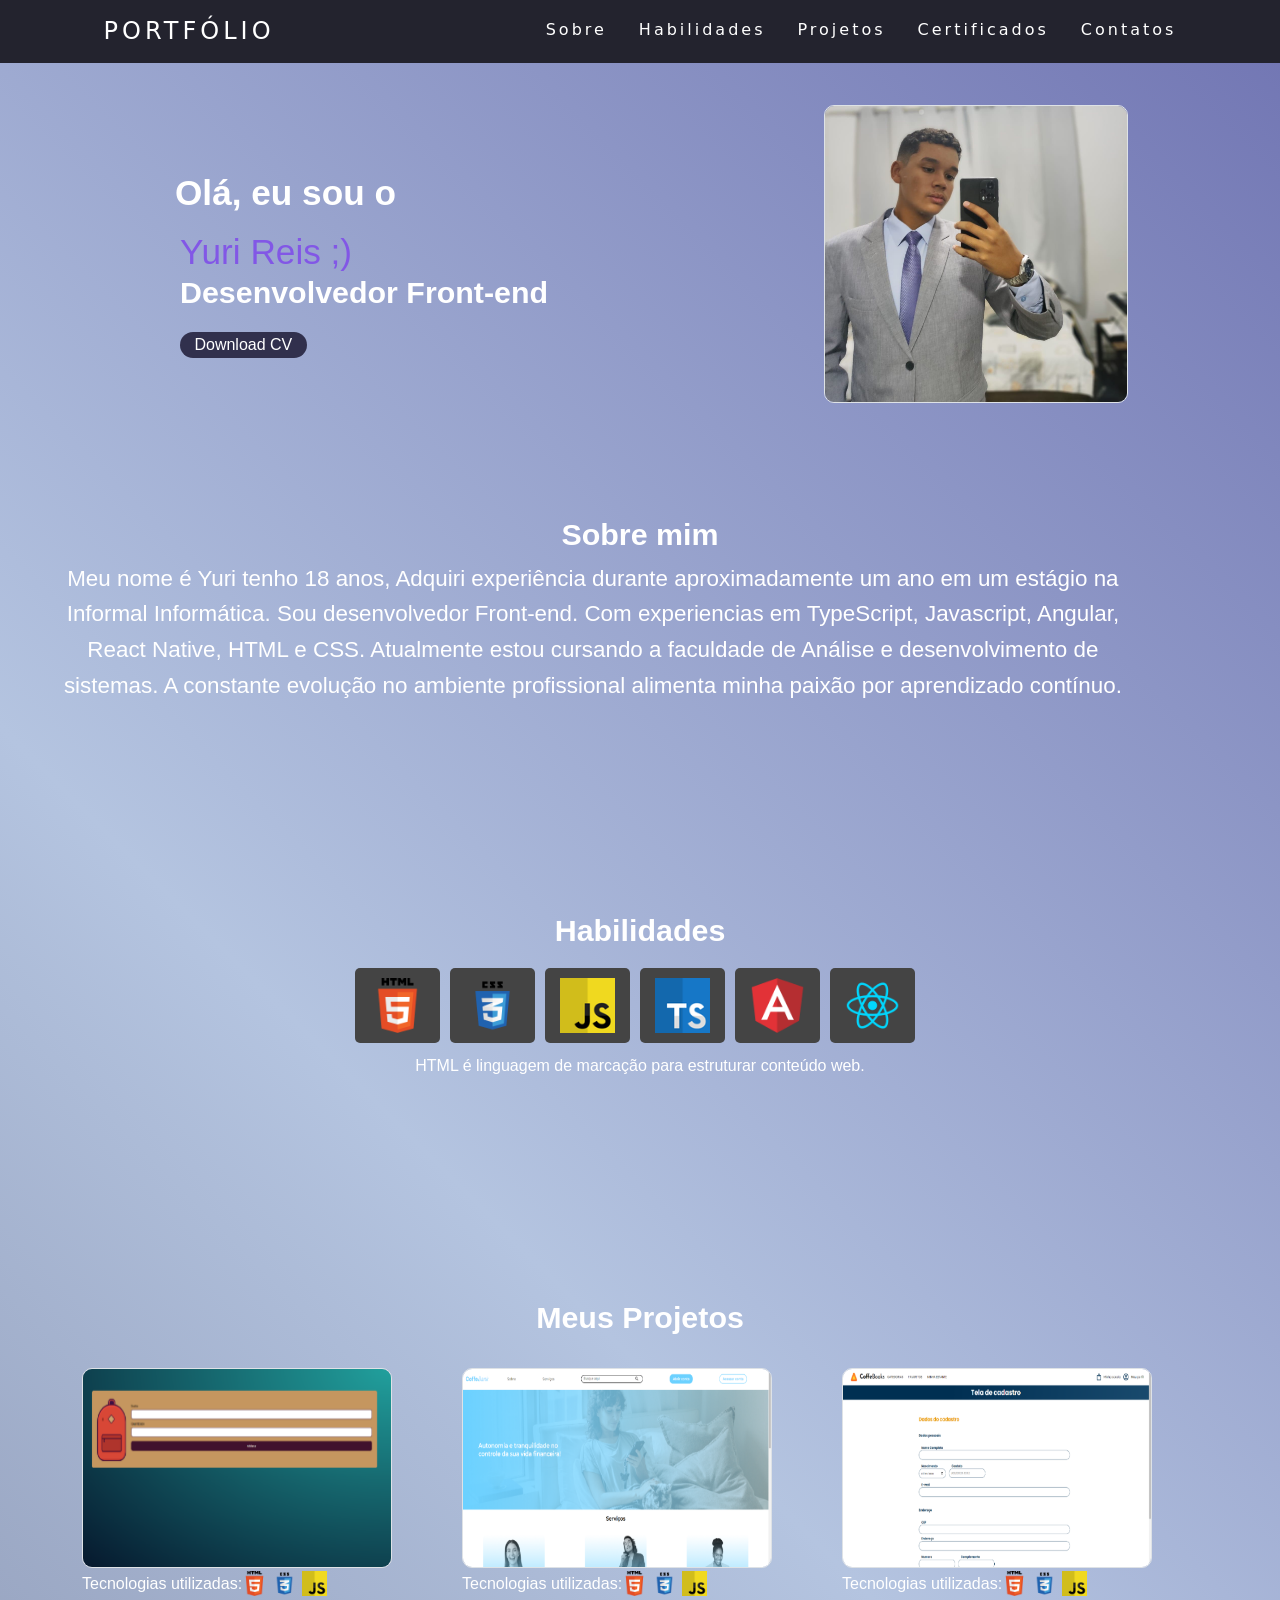
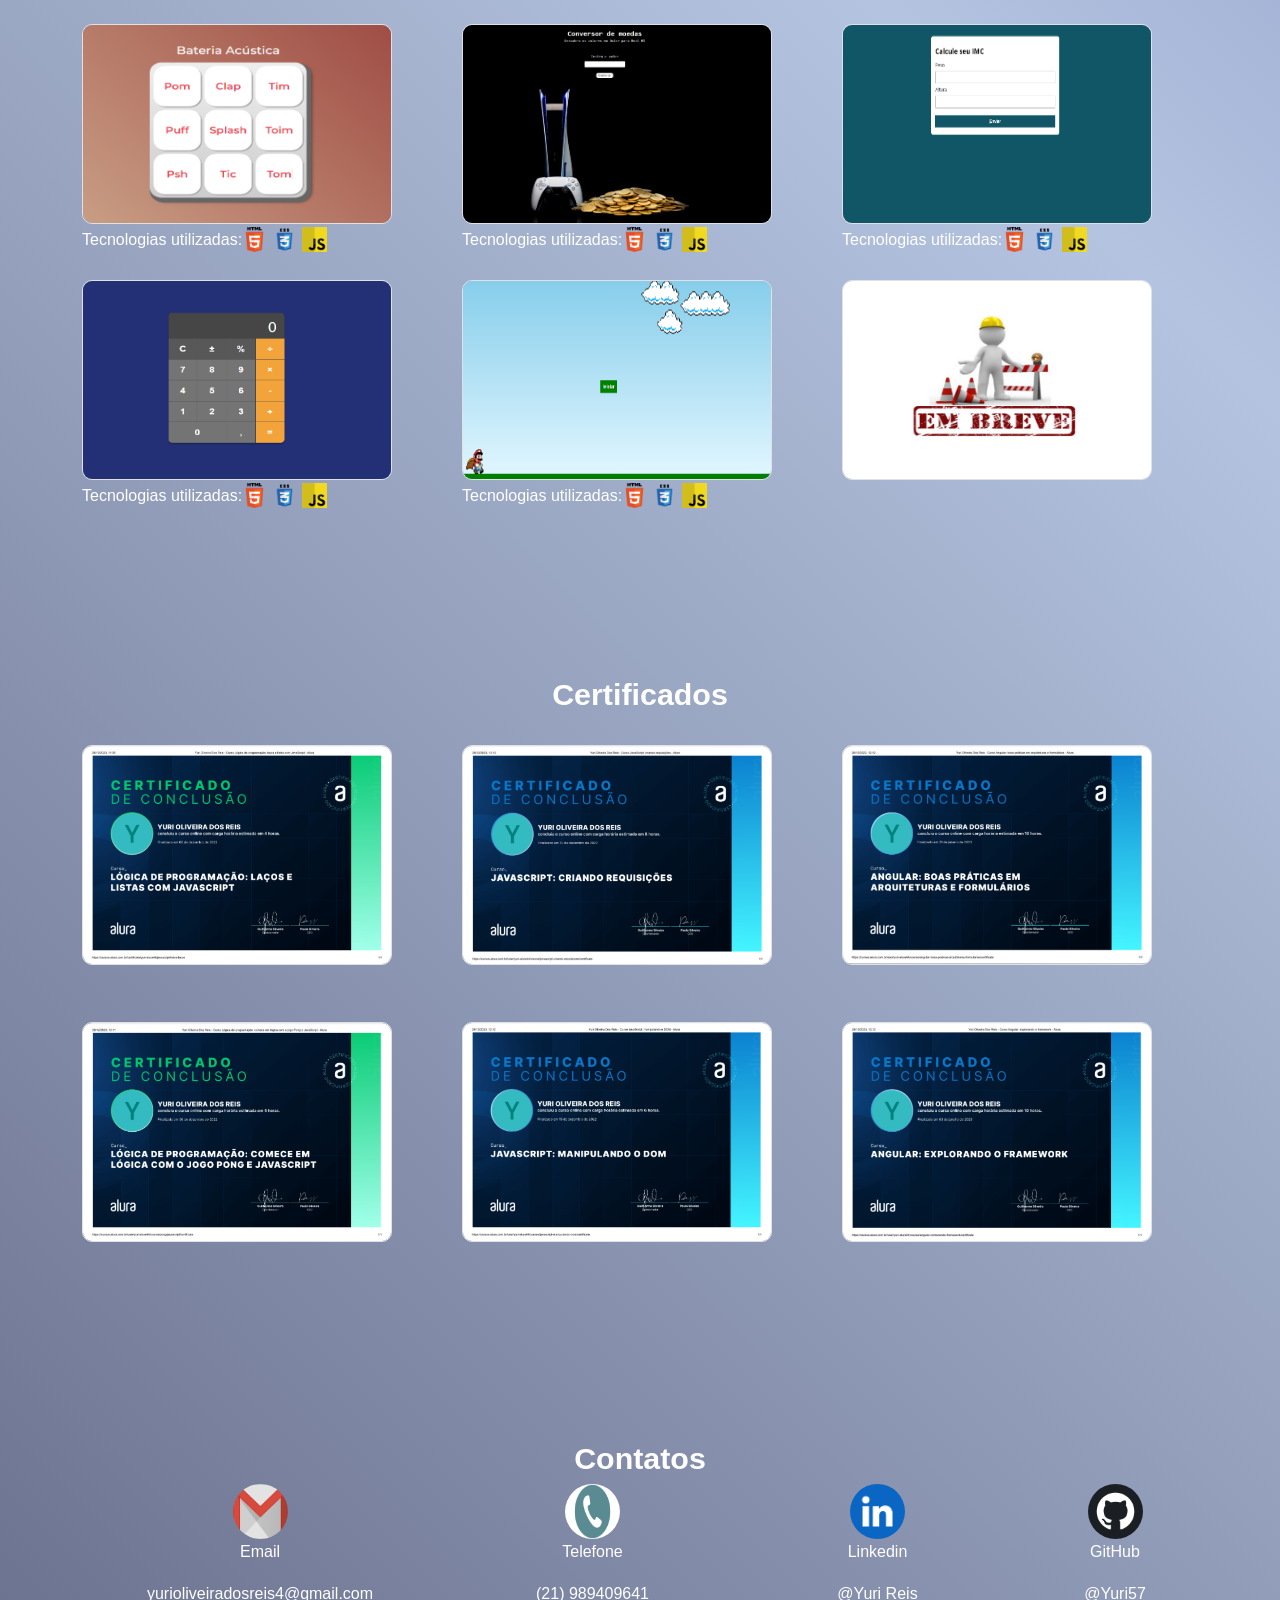
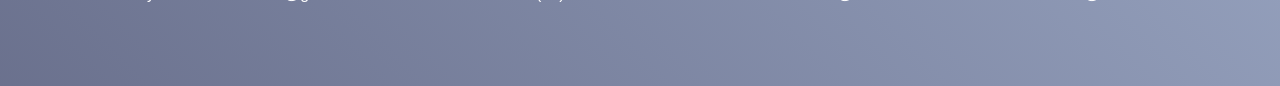
<file: index.html>
<!DOCTYPE html>
<html lang="pt-br">
  <head>
    <link
      href="https://cdn.jsdelivr.net/npm/bootstrap@5.3.3/dist/css/bootstrap.min.css"
      rel="stylesheet"
      integrity="sha384-QWTKZyjpPEjISv5WaRU9OFeRpok6YctnYmDr5pNlyT2bRjXh0JMhjY6hW+ALEwIH"
      crossorigin="anonymous"
    />
    <script
      src="https://cdn.jsdelivr.net/npm/bootstrap@5.3.3/dist/js/bootstrap.bundle.min.js"
      integrity="sha384-YvpcrYf0tY3lHB60NNkmXc5s9fDVZLESaAA55NDzOxhy9GkcIdslK1eN7N6jIeHz"
      crossorigin="anonymous"
    ></script>
    <link rel="stylesheet" href="css/header.css" />
    <link rel="stylesheet" href="css/sobre.css" />
    <link rel="stylesheet" href="css/habilidades.css" />
    <link rel="stylesheet" href="css/projetos.css" />
    <link rel="stylesheet" href="css/certificados.css" />
    <link rel="stylesheet" href="css/contato.css" />
    <link rel="icon" type="images/YURI.png" href="images/YURI.png" />

    <meta charset="UTF-8" />
    <meta name="viewport" content="width=device-width, initial-scale=1.0" />
    <title>Portfólio | Yuri Reis</title>
  </head>
    <body>
      <header>
        <nav>
          <a class="logo" href="#sobre">Portfólio</a>
          <div class="mobile-menu">
            <div class="line1"></div>
            <div class="line2"></div>
            <div class="line3"></div>
            <div class="line4"></div>
          </div>
          <ul class="nav-list">
            <li><a href="#sobre">Sobre</a></li>
            <li><a href="#habilidades">Habilidades</a></li>
            <li><a href="#projetos">Projetos</a></li>
            <li><a href="#certificados">Certificados</a></li>
            <li><a href="#contato">Contatos</a></li>
          </ul>
        </nav>
      </header>
      <section id="sobre">
        <div class="rodape">
          <div class="banner">
            <div class="intro">
              <h1>Olá, eu sou o</h1>
              <span>Yuri Reis ;)</span>
              <p class="paragrafo">Desenvolvedor Front-end</p>
              <a
                class="curriculoStyle"
                id="downloadButton"
                href="curriculo/CurrículoYuriReis.pdf"
                download
                >Download CV</a
              >
            </div>
            <img class="imagem border" src="images/yuri.jpg" alt="sobreYuri" />
          </div>
          <div class="abount">
            <h2>Sobre mim</h2>
            <div class="text">
              <p class="text">
                Meu nome é Yuri tenho 18 anos, Adquiri experiência durante
                aproximadamente um ano em um estágio na Informal Informática.
                Sou desenvolvedor Front-end. Com experiencias em TypeScript,
                Javascript, Angular, React Native, HTML e CSS. Atualmente estou cursando a
                faculdade de Análise e desenvolvimento de sistemas. A constante
                evolução no ambiente profissional alimenta minha paixão por
                aprendizado contínuo.
              </p>
            </div>
          </div>
        </div>
      </section>
      <!-- Habilidades -->

      <section id="habilidades">
        <div class="skills container">
          <h2 class="title">Habilidades</h2>

          <!-- Abas -->
          <div class="tabs row">
            <button class="tab col" onclick="showTab('html')">
              <img
                src="images/html.png"
                alt="html"
                width="55px"
                height="55px"
              />
            </button>
            <button class="tab col" onclick="showTab('css')">
              <img src="images/css.png" alt="css" width="55px" height="55px" />
            </button>
            <button class="tab col" onclick="showTab('javascript')">
              <img
                src="images/javascript.png"
                alt="js"
                width="55px"
                height="55px"
              />
            </button>
            <button class="tab col" onclick="showTab('typescript')">
              <img
                src="images/typescript.png"
                alt="tp"
                width="55px"
                height="55px"
              />
            </button>
            <button class="tab col" onclick="showTab('angular')">
              <img
                src="images/angular.png"
                alt="angular"
                width="55px"
                height="55px"
              />
            </button>
            <button class="tab col" onclick="showTab('react')">
              <img
                src="images/react-native.png"
                alt="react-native"
                width="55px"
                height="55px"
              />
            </button>
          </div>

          <!-- Conteúdo das abas -->
          <div class="skills-content active" id="html-content">
            <p>HTML é linguagem de marcação para estruturar conteúdo web.</p>
          </div>
          <div class="skills-content" id="css-content">
            <p>CSS é usado para estilizar e dar aparência a páginas web.</p>
          </div>
          <div class="skills-content" id="javascript-content">
            <p>JavaScript permite interatividade e dinamismo em páginas web.</p>
          </div>
          <div class="skills-content" id="typescript-content">
            <p>TypeScript é um superset de JavaScript com tipagem estática.</p>
          </div>
          <div class="skills-content" id="angular-content">
            <p>Angular é um framework JavaScript, construir aplicações web.</p>
          </div>
          <div class="skills-content" id="react-content">
            <p>React-Native é um framework para construir aplicações mobal.</p>
          </div>
        </div>
      </section>

      <!-- projetos -->

      <section id="projetos">
        <div class="container left">
          <h2>Meus Projetos</h2>
          <div class="row project">
            <div class="col imgProject">
              <a
                href="https://mochila-de-viagem-qyovu61x3-yuri57.vercel.app/"
                target="_blank"
              >
                <img
                  src="images/mochila.png"
                  alt="mochila"
                  width="310px"
                  height="200"
                  class="border"
                />
                <div class="imagens">
                  <h6>Tecnologias utilizadas:</h6>
                  <img
                    src="images/html.png"
                    width="25px"
                    height="25px"
                    style="margin-right: 5px; margin-top: 1%"
                  />
                  <img
                    src="images/css.png"
                    width="25px"
                    height="25px"
                    style="margin-right: 5px; margin-top: 1%"
                  />
                  <img
                    src="images/javascript.png"
                    width="25px"
                    height="25px" 
                    style="margin-top: 1%"/>
                </div>
              </a>
            </div>
            <div class="col"></div>
            <div class="col imgProject">
              <a
                href="https://coffebank-hwcfbnqd6-yuri57.vercel.app/"
                target="_blank"
              >
                <img
                  src="images/coffeBank.png"
                  alt="coffeBank"
                  width="310px"
                  height="200"
                  class="border"

                />
                <div class="imagens">
                  <h6>Tecnologias utilizadas:</h6>
                  <img
                    src="images/html.png"
                    width="25px"
                    height="25px"
                    style="margin-right: 5px; margin-top: 1%"
                  />
                  <img
                    src="images/css.png"
                    width="25px"
                    height="25px"
                    style="margin-right: 5px; margin-top: 1%"
                  />
                  <img
                    src="images/javascript.png"
                    width="25px"
                    height="25px" 
                    style="margin-top: 1%"/>                
                  </div>
              </a>
            </div>
            <div class="col"></div>
            <div class="col imgProject">
              <a
                href="https://js-consumindo-dados-api-main-eam5xeu26-yuri57.vercel.app/"
                target="_blank"
              >
                <img
                  src="images/coffeBook.png"
                  alt="coffeBook"
                  width="310px"
                  height="200"
                  class="border"

                />
                <div class="imagens">
                  <h6>Tecnologias utilizadas:</h6>
                  <img
                    src="images/html.png"
                    width="25px"
                    height="25px"
                    style="margin-right: 5px; margin-top: 1%"
                  />
                  <img
                    src="images/css.png"
                    width="25px"
                    height="25px"
                    style="margin-right: 5px; margin-top: 1%"
                  />
                  <img
                    src="images/javascript.png"
                    width="25px"
                    height="25px" 
                    style="margin-top: 1%"/>                
                  </div>
              </a>
            </div>
            <div class="col"></div>
            <div class="col imgProject">
              <a href="https://bateria-acustica.vercel.app/" target="_blank">
                <img
                  src="images/bateria-acustica.png"
                  alt="bateria-acustica"
                  width="310px"
                  height="200"
                  class="border"

                />
                <div class="imagens">
                  <h6>Tecnologias utilizadas:</h6>
                  <img
                    src="images/html.png"
                    width="25px"
                    height="25px"
                    style="margin-right: 5px; margin-top: 1%"
                  />
                  <img
                    src="images/css.png"
                    width="25px"
                    height="25px"
                    style="margin-right: 5px; margin-top: 1%"
                  />
                  <img
                    src="images/javascript.png"
                    width="25px"
                    height="25px" 
                    style="margin-top: 1%"/>                
                  </div>
              </a>
            </div>
            <div class="col"></div>
            <div class="col imgProject">
              <a href="https://conversor-de-moeda-delta.vercel.app/" target="_blank">
                <img
                  src="images/conversor-moeda.png"
                  alt="conversor-moeda"
                  width="310px"
                  height="200"
                  class="border"

                />
                <div class="imagens">
                  <h6>Tecnologias utilizadas:</h6>
                  <img
                    src="images/html.png"
                    width="25px"
                    height="25px"
                    style="margin-right: 5px; margin-top: 1%"
                  />
                  <img
                    src="images/css.png"
                    width="25px"
                    height="25px"
                    style="margin-right: 5px; margin-top: 1%"
                  />
                  <img
                    src="images/javascript.png"
                    width="25px"
                    height="25px" 
                    style="margin-top: 1%"/>                
                  </div>
              </a>
            </div>
            <div class="col"></div>
            <div class="col imgProject">
              <a href="https://calculadora-imc-yurireis.vercel.app/" target="_blank">
                <img
                  src="images/calculadora-de-imc.png"
                  alt="calculadora-de-imc"
                  width="310px"
                  height="200"
                  class="border"

                />
                <div class="imagens">
                  <h6>Tecnologias utilizadas:</h6>
                  <img
                    src="images/html.png"
                    width="25px"
                    height="25px"
                    style="margin-right: 5px; margin-top: 1%"
                  />
                  <img
                    src="images/css.png"
                    width="25px"
                    height="25px"
                    style="margin-right: 5px; margin-top: 1%"
                  />
                  <img
                    src="images/javascript.png"
                    width="25px"
                    height="25px" 
                    style="margin-top: 1%"/>
                </div>
              </a>
            </div>
            <div class="col">
            </div>
            <div class="col imgProject">
              <a href="https://calculadora-three-silk.vercel.app/" target="_blank">
                <img
                  src="images/calculadora.png"
                  alt="calculadora"
                  width="310px"
                  height="200"
                  class="border"

                />
                <div class="imagens">
                  <h6>Tecnologias utilizadas:</h6>
                  <img
                    src="images/html.png"
                    width="25px"
                    height="25px"
                    style="margin-right: 5px; margin-top: 1%"
                  />
                  <img
                    src="images/css.png"
                    width="25px"
                    height="25px"
                    style="margin-right: 5px; margin-top: 1%"
                  />
                  <img
                    src="images/javascript.png"
                    width="25px"
                    height="25px" 
                    style="margin-top: 1%"/>
                </div>
              </a>
            </div>
            <div class="col">
            </div>
            <div class="col imgProject">
              <a href="https://game-mario-liard.vercel.app/" target="_blank">
                <img
                  src="images/mario.png"
                  alt="mario"
                  width="310px"
                  height="200"
                  class="border"

                />
                <div class="imagens">
                  <h6>Tecnologias utilizadas:</h6>
                  <img
                    src="images/html.png"
                    width="25px"
                    height="25px"
                    style="margin-right: 5px; margin-top: 1%"
                  />
                  <img
                    src="images/css.png"
                    width="25px"
                    height="25px"
                    style="margin-right: 5px; margin-top: 1%"
                  />
                  <img
                    src="images/javascript.png"
                    width="25px"
                    height="25px" 
                    style="margin-top: 1%"/>
                </div>
              </a>
            </div>
            <div class="col">
            </div>
            <div class="col">
                <img
                  src="images/embreve.png"
                  alt="mario"
                  width="310px"
                  height="200"
                  class="border"

                />
            </div>
            <div class="col">
            </div>
          </div>
        </div>
      </section>

      <section id="certificados">
        <div class="container left">
          <h2>Certificados</h2>
          <div class="row certificates">
            <div class="col certificados">
              <a
                href="https://cursos.alura.com.br/user/yuri-alura44/course/javascript-listas-lacos/certificate"
                target="_blank"
              >
                <img
                  src="images/certificadoJs_resized.png"
                  alt="certificadoLg"
                  width="310px"
                  height="220px"
                  class="border"

                />
              </a>
            </div>
            <div class="col"></div>
            <div class="col certificados">
              <a
                href="https://cursos.alura.com.br/user/yuri-alura44/course/javascript-criando-requisicoes/certificate"
                target="_blank"
              >
                <img
                  src="images/js_resized.png"
                  alt="certificadoJs"
                  width="310px"
                  height="220px"
                  class="border"

                />
              </a>
            </div>
            <div class="col"></div>
            <div class="col certificados">
              <a
                href="https://cursos.alura.com.br/user/yuri-alura44/course/angular-boas-praticas-arquiteturas-formularios/certificate"
                target="_blank"
              >
                <img
                  src="images/angularCerti_resized.png"
                  alt="certificadoAl"
                  width="310px"
                  height="220px"
                  class="border"

                />
              </a>
            </div>
            <div class="col"></div>
            <div class="col certificados">
              <a
                href="https://cursos.alura.com.br/user/yuri-alura44/course/pong-javascript/certificate"
                target="_blank"
              >
                <img
                  src="images/logica_resized.png"
                  alt="certificadoAl"
                  width="310px"
                  height="220px"
                  class="border"

                />
              </a>
            </div>
            <div class="col"></div>
            <div class="col certificados">
              <a
                href="https://cursos.alura.com.br/user/yuri-alura44/course/javascript-manipulando-dom/certificate"
                target="_blank"
              >
                <img
                  src="images/doom_resized.png"
                  alt="doom"
                  width="310px"
                  height="220px"
                  class="border"

                />
              </a>
            </div>
            <div class="col"></div>
            <div class="col certificados">
              <a
                href="https://cursos.alura.com.br/user/yuri-alura44/course/angular-comecando-framework/certificate"
                target="_blank"
              >
                <img
                  src="images/angularFrame_resized.png"
                  alt="angularFra"
                  width="310px"
                  height="220px"
                  class="border"

                />
              </a>
            </div>
            <div class="col"></div>
          </div>
        </div>
      </section>

      <section id="contato">
        <div class="container text-center">
          <h2>Contatos</h2>
          <div class="row">
            <div class="icone col-md-4">
              <a href="mailto:yurioliveiradosreis4@gmail.com" target="_blank"
                ><img
                  class="imgContato"
                  src="images/email.png"
                  alt="email"
                  width="55px"
                  height="55px"
                />
                <p>Email</p>
                <p class="pColor">yurioliveiradosreis4@gmail.com</p>
              </a>
            </div>
            <div class="icone col-md-3">
              <a
                href="https://api.whatsapp.com/send?phone=5521989409641"
                target="_blank"
              >
                <img
                  class="imgContato"
                  src="images/telefone.jpg"
                  alt="telefone"
                  width="55px"
                  height="55px"
                />
                <p>Telefone</p>
                <p class="pColor">(21) 989409641</p>
              </a>
            </div>
            <div class="icone col-md-3">
              <a
                href="https://www.linkedin.com/in/yuri-reis-2a4ba0245/"
                target="_blank"
              >
                <img
                  class="imgContato"
                  src="images/download.png"
                  alt="linkedin"
                  width="55px"
                  height="55px"
                />
                <p>Linkedin</p>
                <p class="pColor">@Yuri Reis</p>
              </a>
            </div>
            <div class="icone col-md-2">
              <a href="https://github.com/Yuri57" target="_blank"
                ><img
                  class="imgContato"
                  src="images/github.png"
                  alt="github"
                  width="55px"
                  height="55px"
                />
                <p>GitHub</p>
                <p class="pColor">@Yuri57</p>
              </a>
            </div>
          </div>
        </div>
      </section>

      <script src="js/script.js"></script>
    </body>
</html>
</file>
<file: css/header.css>
* {
  margin: 0;
  padding: 0;
}

a {
  color: #fff;
  text-decoration: none;
  transition: 0.3s;
}

a:hover {
  opacity: 0.7;
}

.logo {
  font-size: 24px;
  text-transform: uppercase;
  letter-spacing: 4px;
}

nav {
  display: flex;
  justify-content: space-around;
  align-items: center;
  font-family: system-ui, -apple-system, Helvetica, arial, sans-serif;
  background-color: #23232e;
  height: 7vh;
  position: fixed;
  width: 100%;
  z-index: 1000;
}

main {
  background: url("bg.jpg") no-repeat center center;
  background-size: cover;
  height: 92vh;
}

.nav-list {
  list-style: none;
  display: flex;
  margin-top: 1%;
}

.nav-list li {
  letter-spacing: 3px;
  margin-left: 32px;
}

.mobile-menu {
  display: none;
  cursor: pointer;
}

.mobile-menu div {
  width: 32px;
  height: 2px;
  background: #fff;
  margin: 8px;
  transition: 0.3s;
}

@media (max-width: 999px) {
  body {
    overflow-x: hidden;
  }
  .nav-list {
    position: absolute;
    top: 5vh;
    right: 0;
    width: 50vw;
    height: 95vh;
    background: #23232e;
    flex-direction: column;
    align-items: center;
    justify-content: space-around;
    transform: translateX(100%);
    transition: transform 0.3s ease-in;
  }
  .nav-list li {
    margin-left: 0;
    opacity: 0;
  }
  .mobile-menu {
    display: block;
  }
}

.nav-list.active {
  transform: translateX(0);
}

@keyframes navLinkFade {
  from {
    opacity: 0;
    transform: translateX(50px);
  }
  to {
    opacity: 1;
    transform: translateX(0);
  }
}

.mobile-menu.active .line1 {
  transform: rotate(-45deg) translate(-8px, 8px);
}

.mobile-menu.active .line2 {
  opacity: 0;
}

.mobile-menu.active .line3 {
  transform: rotate(45deg) translate(-5px, -7px);
}
</file>
<file: css/sobre.css>
body {
    background: linear-gradient(45deg, #161A30, #31304D, #b4c4e0, #1b1079);
    background-size: 300% 300%;
    font-family: Arial, sans-serif;
    line-height: 1.6;
    margin: 0;
    padding: 0;
    animation: colors 15s ease infinite;
}

@keyframes colors {
    0% {
        background-position: 0% 50%;
    }

    50% {
        background-position: 100% 50%;
    }

    100% {
        background-position: 0% 50%;
    }
}

section {
    display: flex;
    justify-content: space-between;
}

.imagem {
    width: 19rem;

}

.imagem:hover {
    transform: scale(1.1);
    box-shadow: 0 3px 6px #161A30, 0 3px 6px #31304D;
    transition: .2s;
}

.banner {
    display: flex;
    justify-content: space-between;
    align-items: center;
    padding: 3.1rem 9.5rem;
}

.intro {
    display: flex;
    flex-direction: column;
}

@media (max-width: 999px) {

    body {
        overflow-x: hidden;
    }

    .banner {
        display: flex;
        justify-content: space-between;
        align-items: center;
        padding: 3.1rem 3.5rem;
    }

    .intro {
        display: flex;
        flex-direction: column;
    }
}

@media (max-height: 800px) {
    .abount {
        margin-top: 0% !important;
    }

    .imagem {
        width: 17rem;
    }
}

@media (max-width: 767px) {
    body {
        text-align: center;
    }

    .banner {
        flex-direction: column-reverse;
    }

    .intro {
        align-items: center;
    }

    /* sobre */
    span {
        margin-left: 0% !important;
    }

    #downloadButton {
        width: 100%;
        font-size: 1.6rem;
        margin-left: 0%;
    }

    .text {
        margin-left: 2% !important;
    }

    .paragrafo {
        margin-left: 0% !important;
    }

    /* projetos */
    .project {
        display: inline-block;
    }

    /* certifcados */
    .certificates {
        display: inline-grid;
    }
}



@media (max-width: 550px) {

    body {
        text-align: center;
    }

    .banner {
        display: flex;
        flex-wrap: wrap-reverse;
        justify-content: center;
        text-align: center;
    }

    .intro {
        display: flex;
        flex-direction: column;
        align-items: center;
    }

}

.curriculoStyle {
    text-align: center;
    width: 32%;
    background-color: #31304D;
    margin-left: 28px;
    border-radius: 45px;

}

span {
    font-size: 2.2rem;
    font-family: 'Poppins', sans-serif;
    line-height: 1.9rem;
    display: block;
    color: #8257E6;
    margin-left: 28px;
}

.paragrafo {
    font-size: 1.9rem;
    margin-left: 28px;
    color: #fff;
    font-weight: bold;
}

.rodape {
    margin-top: 55px;
}

.home {
    display: flex;
    justify-content: left;
}

.abount {
    display: flex;
    flex-direction: column;
    align-items: center;
    margin-top: 5%;
}

.text {
    font-size: 1.4rem;
    text-align: center;
    width: 92%;
}

h1 {
    margin: 23px;
    color: #fff;
    font-size: 2.2rem;
    font-weight: bold;
}
</file>
<file: css/habilidades.css>
p {
    color: #fff;

}

.title {
    margin: -0.8rem;
}

.skills {
    display: flex;
    align-items: center;
    flex-direction: column;
    margin-top: 3rem;
    padding: 4rem;
}

@media only screen and (max-width: 899px) {
    .skills {
        display: flex;
        flex-direction: column;
        margin-top: 7.5rem;
        padding: 4rem;
    }
}

.tabs {
    display: flex;
    margin-bottom: 10px;
}

.tab {
    padding: 10px 15px;
    background-color: #444;
    color: #fff;
    border: none;
    border-radius: 5px;
    cursor: pointer;
    margin-right: 10px;
    margin-top: 2rem;
}

.tab:hover {
    background-color: #555;
    transform: scale(1.1);
    transition: .2s;
}

.tab.active {
    background-color: #007bff;
}

.skills-content {
    display: none;
    width: 100%;
    text-align: center;
}

.skills-content.active {
    display: block;
}

#habilidades {
    margin-top: 5%;
}
</file>
<file: css/projetos.css>
.container {
margin-top: 6%;
margin-bottom: 5%;
}

.border {
    border-radius: 10px;
}

h2 {
    font-size: 1.9rem;
    font-weight: bold;
    text-align: center;
    color: #fff;
}

.imagens {
    display: flex;
}

.imgProject {
    margin-bottom: 2%;
} 

.project {
    margin-top: 2rem;
}

.project .imgProject:hover {
    transform: scale(1.1);
    transition: .2s;
}

#projetos h6 {
    margin-top: 6px;
}

@media (max-width: 550px) {
.project {
display: inline-grid;
} 

}
</file>
<file: css/certificados.css>
body::-webkit-scrollbar {
    width: 15px;
}

body::-webkit-scrollbar-track {
    background-color: #31304D;
}

body::-webkit-scrollbar-thumb {
    background-color: #1b1079;
}

.certificados {
    margin-bottom: 5%;
}

.certificates {
    margin-top: 2rem;
}

.certificados:hover {
    transform: scale(1.1);
    transition: .2s;
}

@media (max-width: 550px) {
    .certificates {
    display: inline-grid;
    } 
}
</file>
<file: css/contato.css>
.imgContato {
    border-radius: 28px;

}

.pColor {
    color: white;
}

.contatos {
    display: flex;
    flex-direction: column;
    text-align: center;
    margin-top: 3.5rem;
    padding: 4rem 20%
}

.row .icone:hover {
    transform: scale(1.1);
    transition: .2s;
}
</file>
